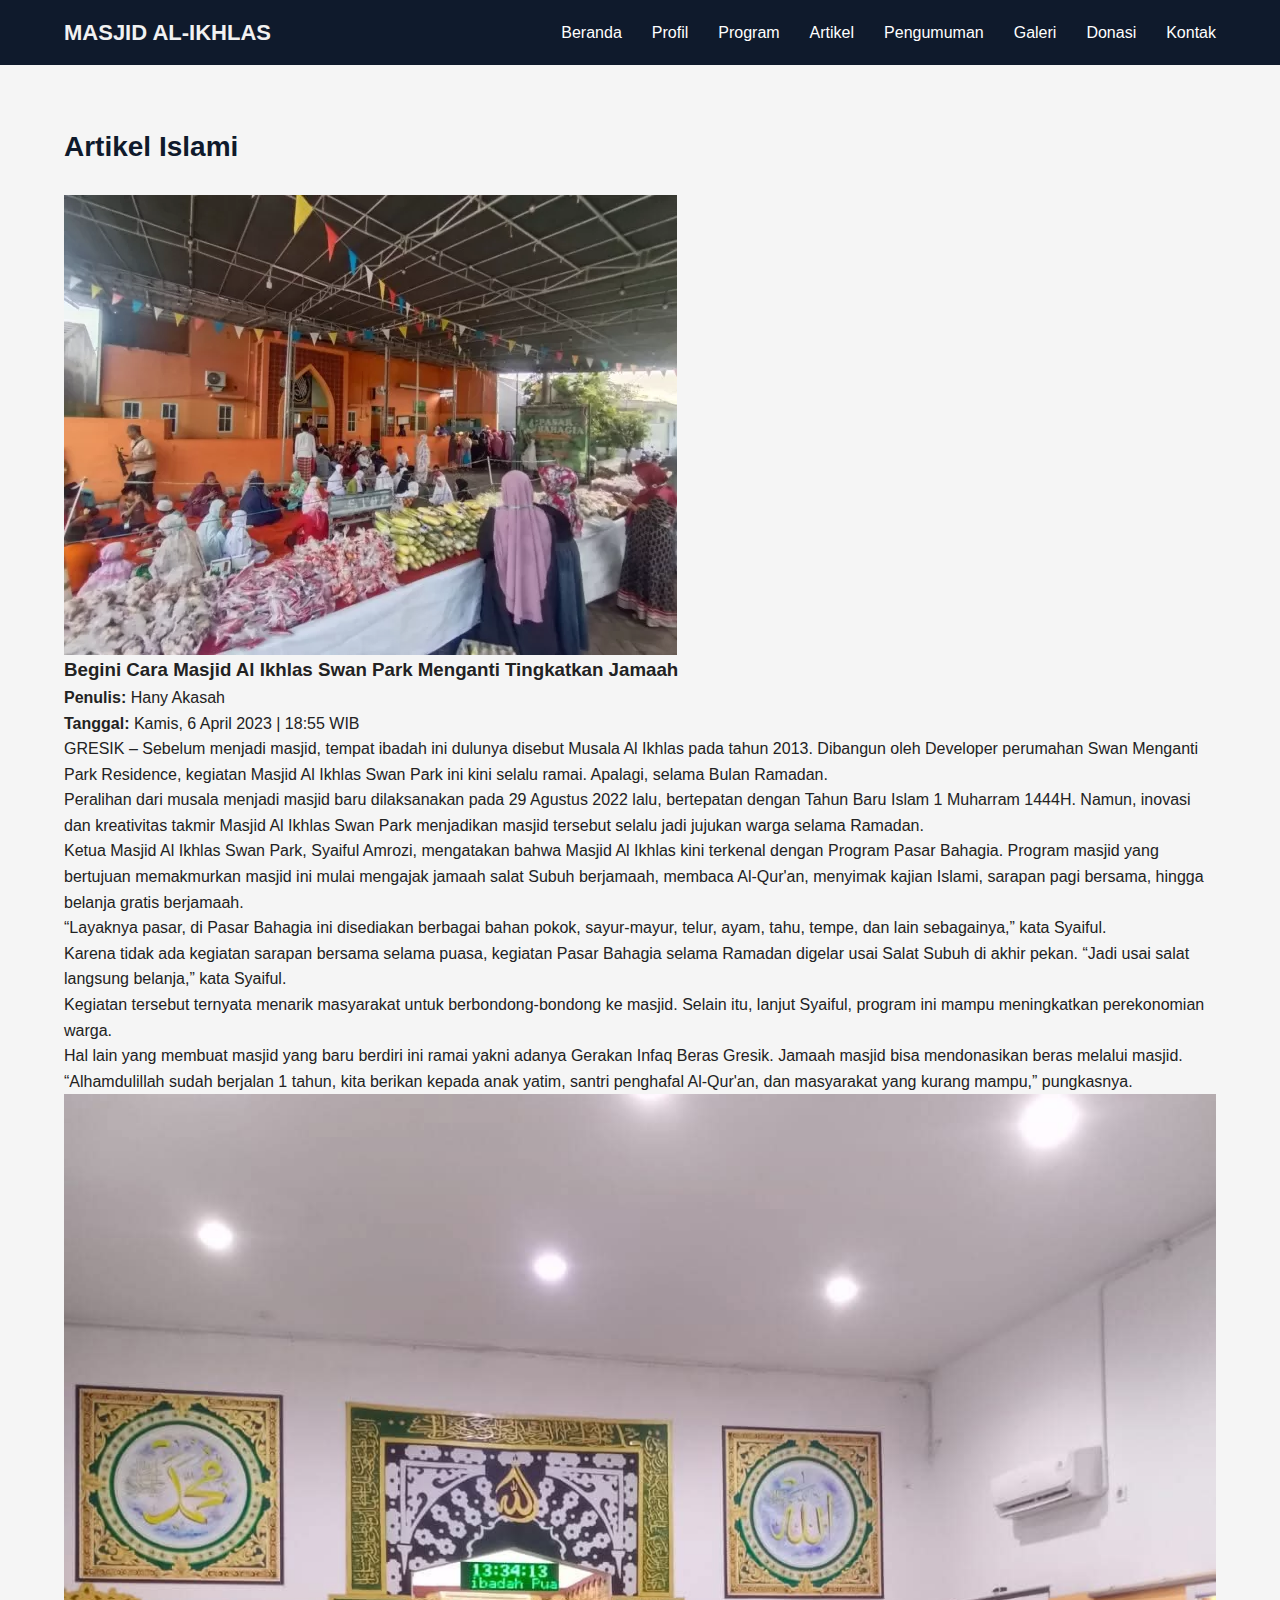
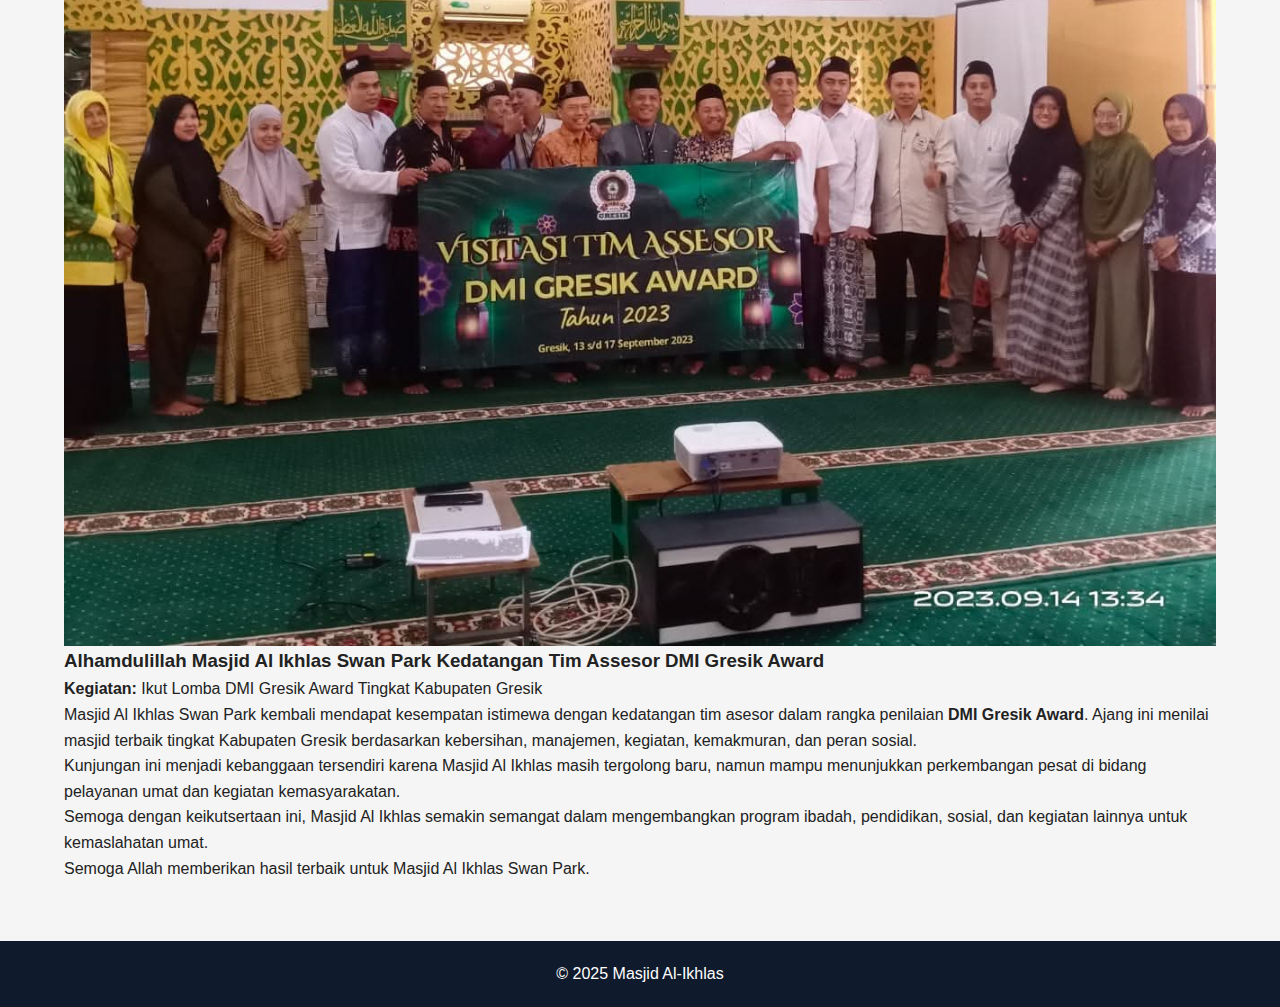
<file: artikel.html>
<!DOCTYPE html>
<html lang="id">
<head>
<meta charset="UTF-8">
<meta name="viewport" content="width=device-width, initial-scale=1.0">

<title>Artikel</title>
<link rel="stylesheet" href="style.css">
</head>
<body>

<nav>
    <div class="logo">MASJID AL-IKHLAS</div>
    <div class="menu-btn">☰</div>
    <ul>
        <li><a href="index.html">Beranda</a></li>
        <li><a href="profil.html">Profil</a></li>
        <li><a href="program.html">Program</a></li>
        <li><a href="artikel.html" class="active">Artikel</a></li>
        <li><a href="pengumuman.html">Pengumuman</a></li>
        <li><a href="galeri.html">Galeri</a></li>
        <li><a href="qris.html">Donasi</a></li>
        <li><a href="kontak.html">Kontak</a></li>
    </ul>
</nav>

<section class="section">
<h2>Artikel Islami</h2>

<!-- ====================== ARTIKEL 1 ====================== -->
<div class="artikel-card">
    <img src="art1.jpg" alt="Artikel 1" class="artikel-img">

    <div class="artikel-content">
        <h3>Begini Cara Masjid Al Ikhlas Swan Park Menganti Tingkatkan Jamaah</h3>

        <p><strong>Penulis:</strong> Hany Akasah</p>
        <p><strong>Tanggal:</strong> Kamis, 6 April 2023 | 18:55 WIB</p>

        <p>GRESIK – Sebelum menjadi masjid, tempat ibadah ini dulunya disebut Musala Al Ikhlas pada tahun 2013. Dibangun oleh Developer perumahan Swan Menganti Park Residence, kegiatan Masjid Al Ikhlas Swan Park ini kini selalu ramai. Apalagi, selama Bulan Ramadan.</p>

        <p>Peralihan dari musala menjadi masjid baru dilaksanakan pada 29 Agustus 2022 lalu, bertepatan dengan Tahun Baru Islam 1 Muharram 1444H. Namun, inovasi dan kreativitas takmir Masjid Al Ikhlas Swan Park menjadikan masjid tersebut selalu jadi jujukan warga selama Ramadan.</p>

        <p>Ketua Masjid Al Ikhlas Swan Park, Syaiful Amrozi, mengatakan bahwa Masjid Al Ikhlas kini terkenal dengan Program Pasar Bahagia. Program masjid yang bertujuan memakmurkan masjid ini mulai mengajak jamaah salat Subuh berjamaah, membaca Al-Qur'an, menyimak kajian Islami, sarapan pagi bersama, hingga belanja gratis berjamaah.</p>

        <p>“Layaknya pasar, di Pasar Bahagia ini disediakan berbagai bahan pokok, sayur-mayur, telur, ayam, tahu, tempe, dan lain sebagainya,” kata Syaiful.</p>

        <p>Karena tidak ada kegiatan sarapan bersama selama puasa, kegiatan Pasar Bahagia selama Ramadan digelar usai Salat Subuh di akhir pekan. “Jadi usai salat langsung belanja,” kata Syaiful.</p>

        <p>Kegiatan tersebut ternyata menarik masyarakat untuk berbondong-bondong ke masjid. Selain itu, lanjut Syaiful, program ini mampu meningkatkan perekonomian warga.</p>

        <p>Hal lain yang membuat masjid yang baru berdiri ini ramai yakni adanya Gerakan Infaq Beras Gresik. Jamaah masjid bisa mendonasikan beras melalui masjid.</p>

        <p>“Alhamdulillah sudah berjalan 1 tahun, kita berikan kepada anak yatim, santri penghafal Al-Qur'an, dan masyarakat yang kurang mampu,” pungkasnya.</p>
    </div>
</div>



<!-- ====================== ARTIKEL 2 ====================== -->
<div class="artikel-card">
    <img src="art2.jpg" alt="Artikel 2" class="artikel-img">

    <div class="artikel-content">
        <h3>Alhamdulillah Masjid Al Ikhlas Swan Park Kedatangan Tim Assesor DMI Gresik Award</h3>

        <p><strong>Kegiatan:</strong> Ikut Lomba DMI Gresik Award Tingkat Kabupaten Gresik</p>

        <p>Masjid Al Ikhlas Swan Park kembali mendapat kesempatan istimewa dengan kedatangan tim asesor dalam rangka penilaian <strong>DMI Gresik Award</strong>. Ajang ini menilai masjid terbaik tingkat Kabupaten Gresik berdasarkan kebersihan, manajemen, kegiatan, kemakmuran, dan peran sosial.</p>

        <p>Kunjungan ini menjadi kebanggaan tersendiri karena Masjid Al Ikhlas masih tergolong baru, namun mampu menunjukkan perkembangan pesat di bidang pelayanan umat dan kegiatan kemasyarakatan.</p>

        <p>Semoga dengan keikutsertaan ini, Masjid Al Ikhlas semakin semangat dalam mengembangkan program ibadah, pendidikan, sosial, dan kegiatan lainnya untuk kemaslahatan umat.</p>

        <p>Semoga Allah memberikan hasil terbaik untuk Masjid Al Ikhlas Swan Park.</p>
    </div>
</div>

</section>

<footer>© 2025 Masjid Al-Ikhlas</footer>

<script src="main.js" defer></script>
</body>
</html>
</file>
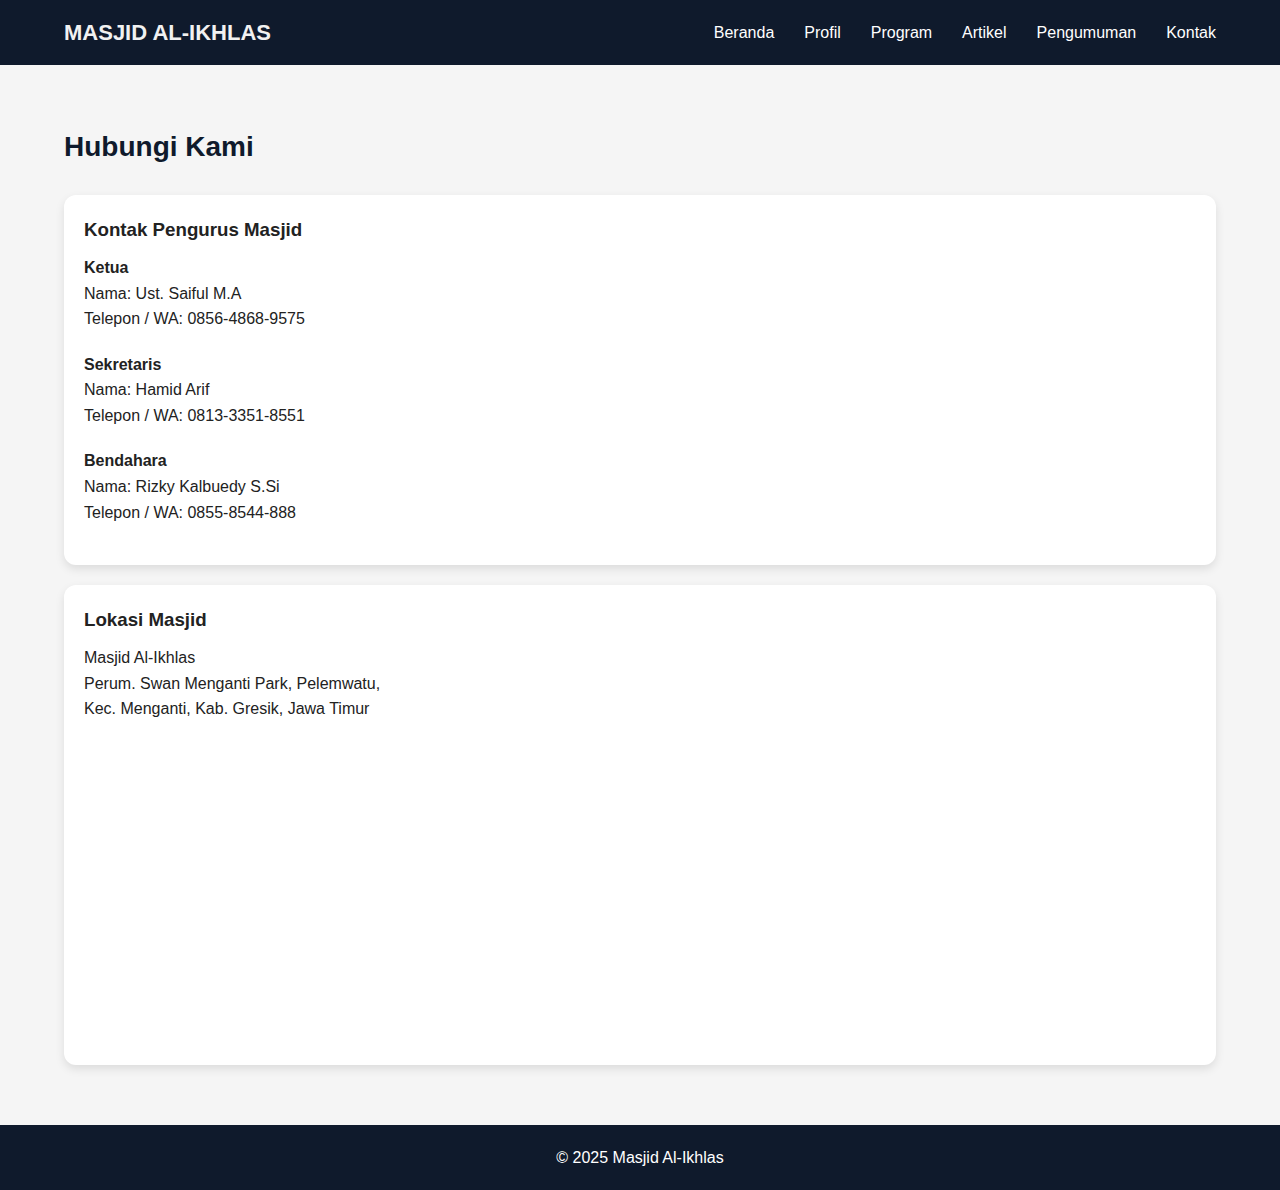
<file: kontak.html>
<!DOCTYPE html>
<html lang="id">
<head>
<meta charset="UTF-8">
<title>Kontak & Infaq</title>
<link rel="stylesheet" href="style.css">
</head>
<body>

<nav>
    <div class="logo">MASJID AL-IKHLAS</div>
    <div class="menu-btn">☰</div>
    <ul>
        <li><a href="index.html">Beranda</a></li>
        <li><a href="profil.html">Profil</a></li>
        <li><a href="program.html">Program</a></li>
        <li><a href="artikel.html">Artikel</a></li>
        <li><a href="pengumuman.html">Pengumuman</a></li>
      
        <li><a href="kontak.html">Kontak</a></li>
    </ul>
</nav>

<section class="section">
<h2 class="section-title">Hubungi Kami</h2>

<!-- ================================
     KONTAK PENGURUS (Baru)
================================ -->
<div class="card">

    <h3 style="color: var(--brand); margin-bottom: 10px;">Kontak Pengurus Masjid</h3>

    <div style="margin-bottom: 20px;">
        <h4 style="color: var(--text);">Ketua</h4>
        <p>Nama: Ust. Saiful M.A</p>
        <p>Telepon / WA: 
            <a href="https://wa.me/6285648689575" style="color: var(--brand);">
                0856-4868-9575
            </a>
        </p>
    </div>

    <div style="margin-bottom: 20px;">
        <h4 style="color: var(--text);">Sekretaris</h4>
        <p>Nama: Hamid Arif</p>
        <p>Telepon / WA: 
            <a href="https://wa.me/6281333518551" style="color: var(--brand);">
                0813-3351-8551
            </a>
        </p>
    </div>

    <div style="margin-bottom: 20px;">
        <h4 style="color: var(--text);">Bendahara</h4>
        <p>Nama: Rizky Kalbuedy S.Si</p>
        <p>Telepon / WA: 
            <a href="https://wa.me/628558544888" style="color: var(--brand);">
                0855-8544-888
            </a>
        </p>
    </div>

</div>

<!-- ================================
     LOKASI MASJID
================================ -->
<div class="card" style="margin-top: 20px;">
    <h3 style="color: var(--brand); margin-bottom: 10px;">Lokasi Masjid</h3>
    <p>
        Masjid Al-Ikhlas<br>
        Perum. Swan Menganti Park, Pelemwatu,<br>
        Kec. Menganti, Kab. Gresik, Jawa Timur
    </p>

    <iframe 
    width="100%" 
    height="300" 
    style="border:0; border-radius: 12px; margin-top: 15px;" 
    allowfullscreen="" 
    loading="lazy" 
    referrerpolicy="no-referrer-when-downgrade"
    src="https://maps.google.com/maps?q=Perum.+Swan+Menganti+Park+Pelemwatu,+Kec.+Menganti,+Kab.+Gresik&t=&z=15&ie=UTF8&iwloc=&output=embed">
</iframe>
</div>

</section>

<footer>© 2025 Masjid Al-Ikhlas</footer>

<!-- ================================
     SCRIPT MENU
================================ -->
<script>
const menuBtn = document.querySelector(".menu-btn");
const navUl = document.querySelector("nav ul");

menuBtn.addEventListener("click", () => {
    navUl.classList.toggle("active");
});
</script>

</body>
</html>
</file>
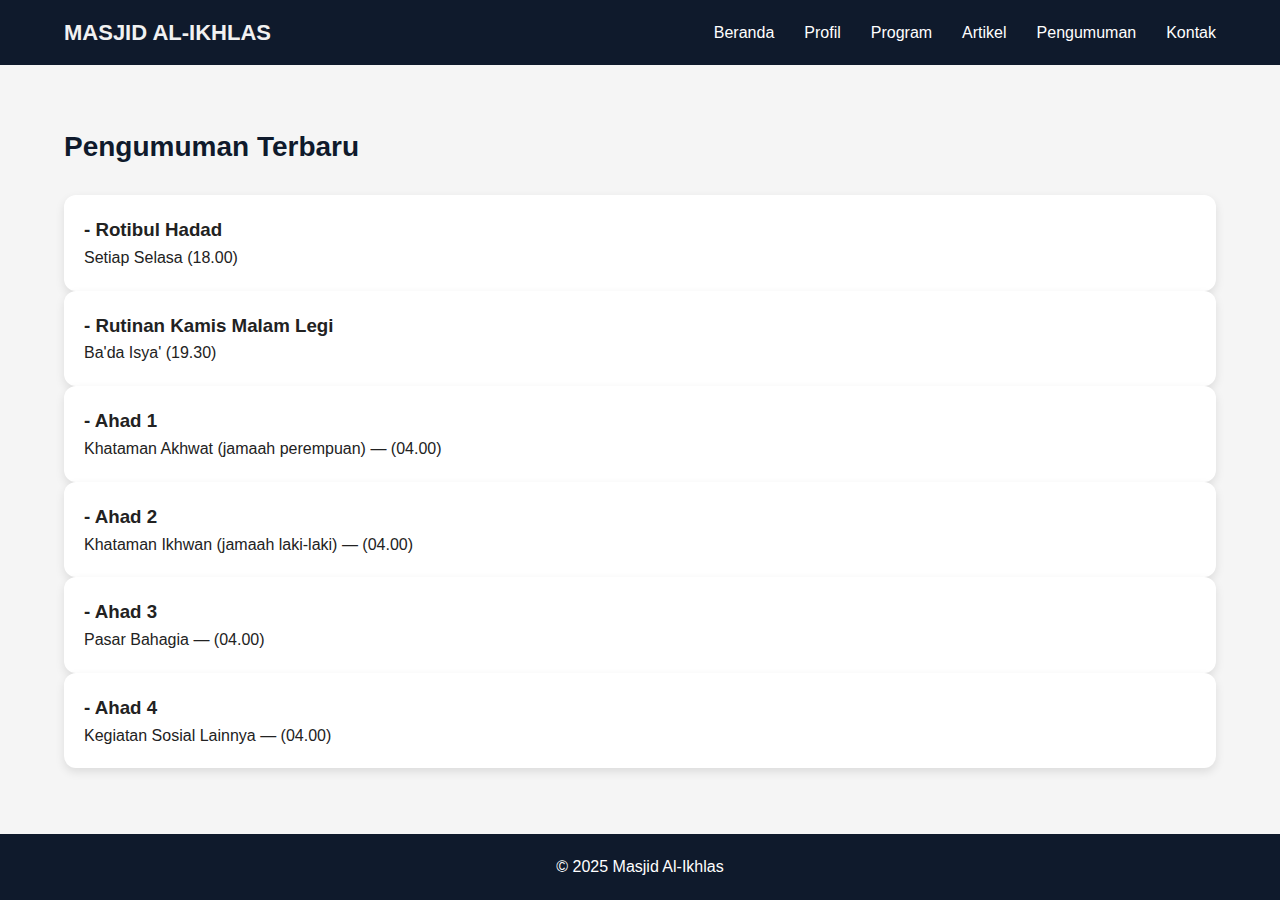
<file: pengumuman.html>
<!DOCTYPE html>
<html lang="id">
<head>
<meta charset="UTF-8">
<title>Pengumuman</title>
<link rel="stylesheet" href="style.css">
</head>
<body>

<nav class="navbar">
     <div class="logo">MASJID AL-IKHLAS</div>
   <div class="menu-btn">☰</div>


    <ul class="nav-links">
        <li><a href="index.html">Beranda</a></li>
        <li><a href="profil.html">Profil</a></li>
        <li><a href="program.html">Program</a></li>
        <li><a href="artikel.html">Artikel</a></li>
        <li><a href="pengumuman.html">Pengumuman</a></li>
        <li><a href="kontak.html">Kontak</a></li>
    </ul>
</nav>

<section class="section">
<h2 class="section-title">Pengumuman Terbaru</h2>

<div class="card">
    <h3>- Rotibul Hadad</h3>
    <p>Setiap Selasa (18.00)</p>
</div>

<div class="card">
    <h3>- Rutinan Kamis Malam Legi</h3>
    <p>Ba'da Isya' (19.30)</p>
</div>

<div class="card">
    <h3>- Ahad 1</h3>
    <p>Khataman Akhwat (jamaah perempuan) — (04.00)</p>
</div>

<div class="card">
    <h3>- Ahad 2</h3>
    <p>Khataman Ikhwan (jamaah laki-laki) — (04.00)</p>
</div>

<div class="card">
    <h3>- Ahad 3</h3>
    <p>Pasar Bahagia — (04.00)</p>
</div>

<div class="card">
    <h3>- Ahad 4</h3>
    <p>Kegiatan Sosial Lainnya — (04.00)</p>
</div>

</section>

<footer>© 2025 Masjid Al-Ikhlas</footer>

<script src="main.js"></script>
</body>
</html>
</file>
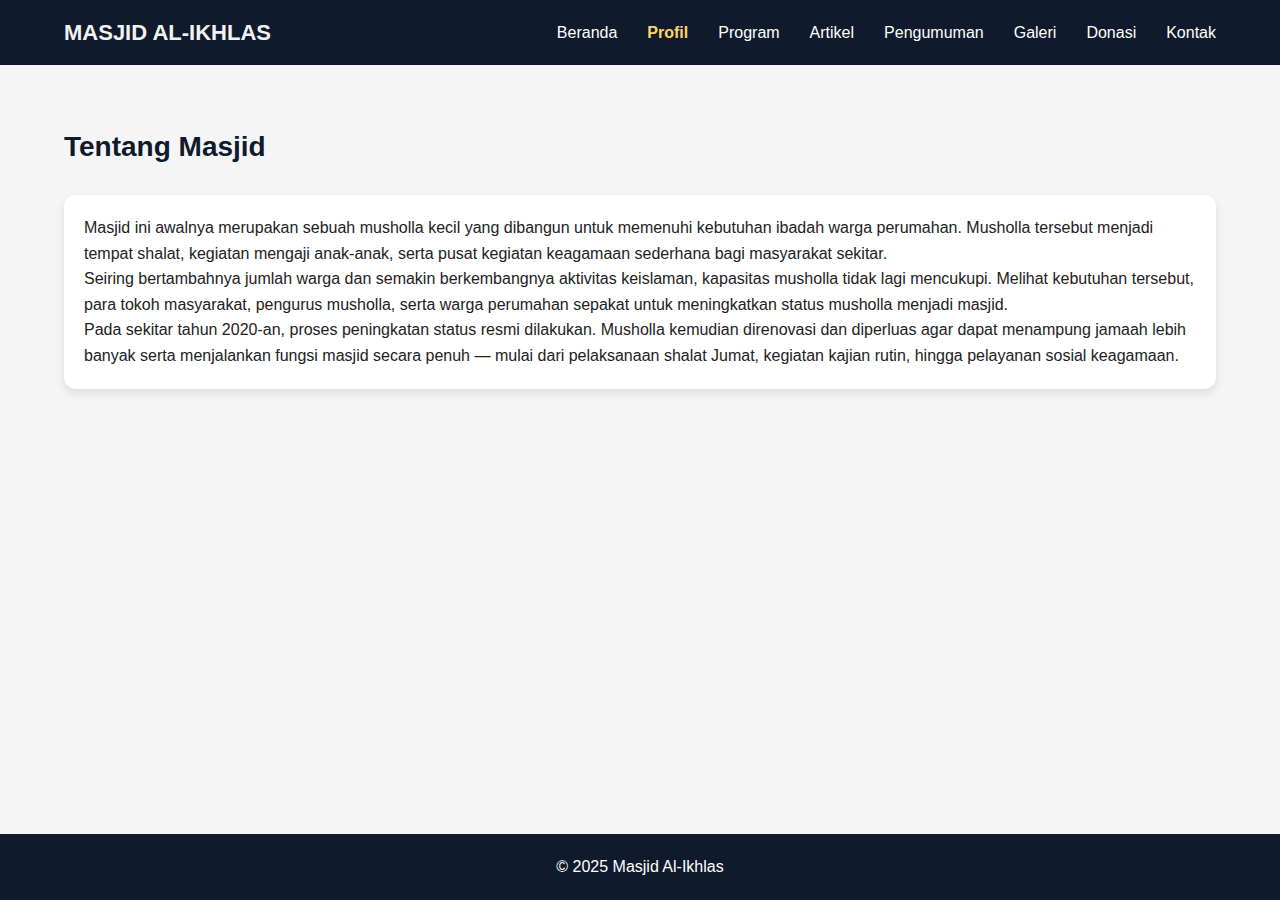
<file: profil.html>
<!DOCTYPE html>
<html lang="id">
<head>
<meta charset="UTF-8">
<meta name="viewport" content="width=device-width, initial-scale=1.0">

<title>Profil Masjid</title>
<link rel="stylesheet" href="style.css">
</head>
<body>

<nav>
    <div class="logo">MASJID AL-IKHLAS</div>
    <div class="menu-btn">☰</div>

    <ul>
        <li><a href="index.html">Beranda</a></li>
        <li><a href="profil.html">Profil</a></li>
        <li><a href="program.html">Program</a></li>
        <li><a href="artikel.html" class="active">Artikel</a></li>
        <li><a href="pengumuman.html">Pengumuman</a></li>
        <li><a href="galeri.html">Galeri</a></li>
        <li><a href="qris.html">Donasi</a></li>
        <li><a href="kontak.html">Kontak</a></li>
    </ul>
</nav>

<section class="section">
<h2 class="section-title">Tentang Masjid</h2>

<div class="card">
    <p>
        Masjid ini awalnya merupakan sebuah musholla kecil yang dibangun untuk memenuhi kebutuhan ibadah warga perumahan. Musholla tersebut menjadi tempat shalat, kegiatan mengaji anak-anak, serta pusat kegiatan keagamaan sederhana bagi masyarakat sekitar.
    </p>

    <p>
        Seiring bertambahnya jumlah warga dan semakin berkembangnya aktivitas keislaman, kapasitas musholla tidak lagi mencukupi. Melihat kebutuhan tersebut, para tokoh masyarakat, pengurus musholla, serta warga perumahan sepakat untuk meningkatkan status musholla menjadi masjid.
    </p>

    <p>
        Pada sekitar tahun 2020-an, proses peningkatan status resmi dilakukan. Musholla kemudian direnovasi dan diperluas agar dapat menampung jamaah lebih banyak serta menjalankan fungsi masjid secara penuh — mulai dari pelaksanaan shalat Jumat, kegiatan kajian rutin, hingga pelayanan sosial keagamaan.
    </p>
</div>

</section>

<footer>© 2025 Masjid Al-Ikhlas</footer>


<!-- ========================== -->
<!--  SEMUA JAVASCRIPT DIGABUNG  -->
<!-- ========================== -->
<script>

// -----------------------------
// Highlight menu otomatis
// -----------------------------
const navLinks = document.querySelectorAll("nav ul li a");
navLinks.forEach(link => {
  if (link.href === window.location.href) {
    link.style.color = "#ffd369";
    link.style.fontWeight = "bold";
  }
});

// -----------------------------
// Popup Gallery (jaga kalau butuh)
// -----------------------------
function openImage(src) {
  const pop = document.getElementById("popup");
  document.getElementById("popup-img").src = src;
  pop.style.display = "flex";
}

function closeImage() {
  document.getElementById("popup").style.display = "none";
}

// -----------------------------
// Mobile Menu Button
// -----------------------------
const menuBtn = document.querySelector(".menu-btn");
const navList = document.querySelector("nav ul");

if (menuBtn) {
    menuBtn.addEventListener("click", () => {
        navList.classList.toggle("active");
    });
}

</script>

</body>
</html>
</file>
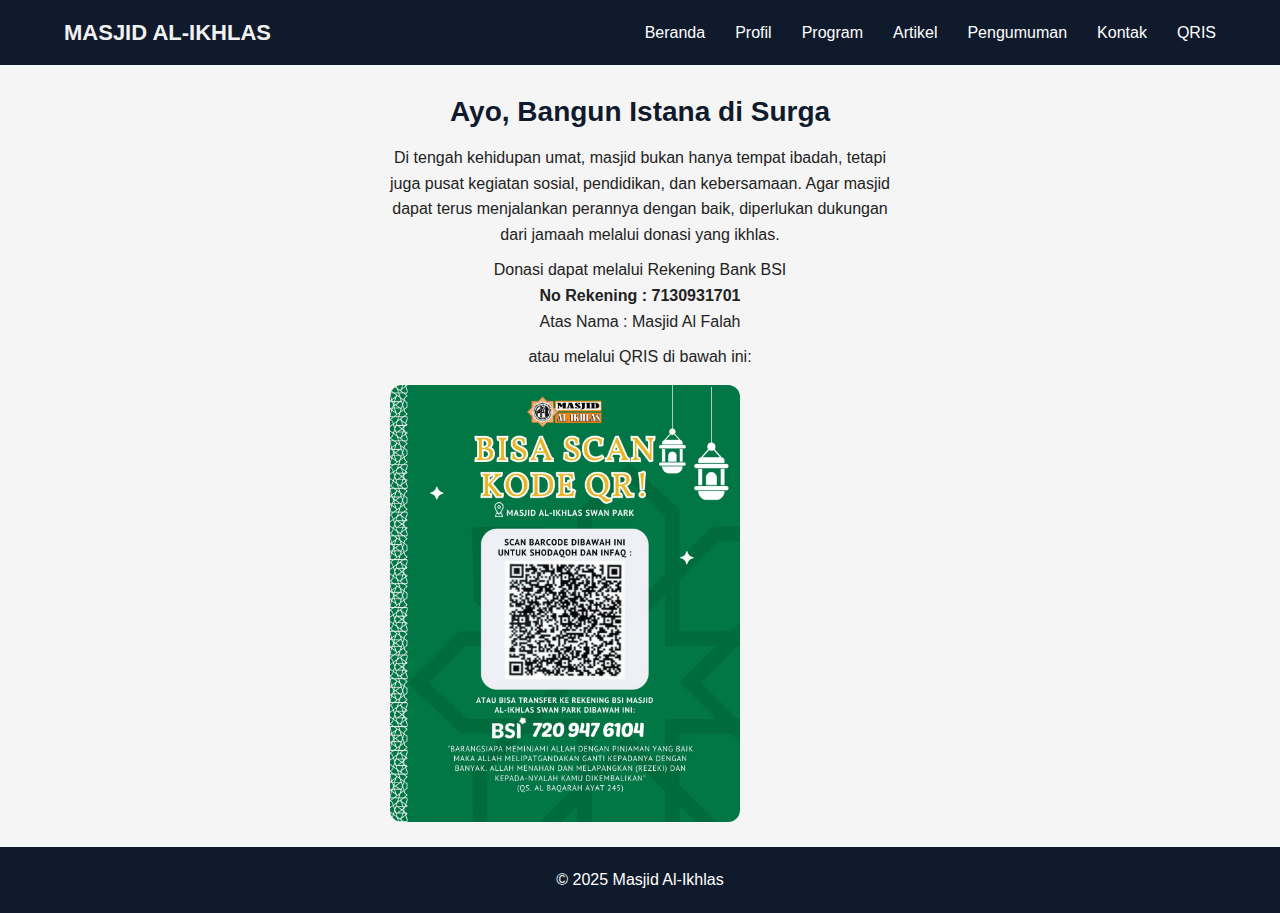
<file: qris.html>
<!DOCTYPE html>
<html lang="id">
<head>
<meta charset="UTF-8">
<meta name="viewport" content="width=device-width, initial-scale=1.0">
<title>QRIS Masjid</title>
<link rel="stylesheet" href="style.css">

<style>
.section {
    padding: 25px;
}

.qris-box {
    max-width: 500px;
    margin: auto;
    text-align: center;
}

.qris-box img {
    width: 100%;
    max-width: 350px;
    border-radius: 12px;
    margin-top: 15px;
}

.qris-box h2 {
    margin-bottom: 10px;
}

.qris-box p {
    line-height: 1.6;
    margin-bottom: 10px;
}
</style>
</head>

<body>

<nav>
    <div class="logo">MASJID AL-IKHLAS</div>
    <div class="menu-btn">☰</div>
    <ul>
        <li><a href="index.html">Beranda</a></li>
        <li><a href="profil.html">Profil</a></li>
        <li><a href="program.html">Program</a></li>
        <li><a href="artikel.html">Artikel</a></li>
        <li><a href="pengumuman.html">Pengumuman</a></li>
        <li><a href="kontak.html">Kontak</a></li>
        <li><a href="qris.html" class="active">QRIS</a></li>
    </ul>
</nav>

<section class="section">
    <div class="qris-box">
        <h2>Ayo, Bangun Istana di Surga</h2>

        <p>
            Di tengah kehidupan umat, masjid bukan hanya tempat ibadah, tetapi juga pusat kegiatan sosial,
            pendidikan, dan kebersamaan. Agar masjid dapat terus menjalankan perannya dengan baik, diperlukan
            dukungan dari jamaah melalui donasi yang ikhlas.
        </p>

        <p>
            Donasi dapat melalui Rekening Bank BSI <br>
            <b>No Rekening : 7130931701</b> <br>
            Atas Nama : Masjid Al Falah
        </p>

        <p>atau melalui QRIS di bawah ini:</p>

        <img src="qris.jpg" alt="QRIS Masjid">
    </div>
</section>

<footer>© 2025 Masjid Al-Ikhlas</footer>

<script>
const menuBtn = document.querySelector(".menu-btn");
const navUl = document.querySelector("nav ul");
menuBtn.addEventListener("click", () => {
    navUl.classList.toggle("active");
});
</script>

</body>
</html>
</file>
<file: style.css>
/* ============================================
   RESET + GLOBAL
============================================ */
* {
    margin: 0;
    padding: 0;
    box-sizing: border-box;
    font-family: "Poppins", sans-serif;
}

html, body {
    height: 100%;
}

body {
    background: #f5f5f5;
    color: #222;
    line-height: 1.6;

    /* sticky footer */
    display: flex;
    flex-direction: column;
}

img {
    max-width: 100%;
    display: block;
}

a {
    color: inherit;
    text-decoration: none;
}

/* ============================================
   NAVBAR (FIXED)
============================================ */
nav {
    width: 100%;
    padding: 15px 5%;
    background: #0f1a2c;
    display: flex;
    justify-content: space-between;
    align-items: center;
    position: relative; /* penting untuk mobile menu */
}

nav .logo {
    color: #F1F1F1;
    font-size: 22px;
    font-weight: 700;
}

/* desktop menu */
nav ul {
    display: flex;
    gap: 30px;
    list-style: none;
}

nav ul li a {
    color: #fff;
    font-size: 16px;
    transition: 0.3s;
}

nav ul li a:hover {
    color: #ffd369;
}

/* ======== TOMBOL MOBILE (☰) ======== */
.menu-btn {
    display: none;
    font-size: 28px;
    color: #FFFFFF;
    cursor: pointer;
}

/* menu mobile saat aktif */
nav ul.active {
    display: flex !important;
    flex-direction: column;
    position: absolute;
    top: 62px;
    right: 0;
    background: #0f1a2c;
    width: 200px;
    padding: 20px;
    border-radius: 0 0 0 12px;
    gap: 15px;
    z-index: 999;
}

/* ============================================
   HERO
============================================ */
.hero {
    height: 300px;
    display: flex;
    justify-content: center;
    align-items: center;
    color: white;
    background: url("masjid.jpg") center/cover no-repeat;
}

.hero h1 {
    font-size: 40px;
    max-width: 500px;
    color: #fff;
    text-shadow: 1px 1px 5px rgba(0, 0, 0, 0.6);
}

/* ============================================
   SECTION + CARD
============================================ */
.section {
    padding: 60px 5%;
}

.section h2 {
    font-size: 28px;
    margin-bottom: 25px;
    color: #0f1a2c;
}

.grid {
    display: grid;
    gap: 20px;
    grid-template-columns: repeat(auto-fit, minmax(250px, 1fr));
}

.card {
    background: #fff;
    padding: 20px;
    border-radius: 12px;
    box-shadow: 0 4px 10px rgba(0, 0, 0, 0.1);
}

/* ============================================
   FORM
============================================ */
form input,
form textarea {
    width: 100%;
    padding: 12px;
    border-radius: 8px;
    border: 1px solid #ccc;
    margin-bottom: 15px;
    font-size: 15px;
}

button {
    padding: 12px 20px;
    background: #0f1a2c;
    border-radius: 10px;
    color: #fff;
    border: none;
    cursor: pointer;
}

button:hover {
    background: #1b2c4d;
}

/* ============================================
   FOOTER
============================================ */
footer {
    width: 100%;
    padding: 20px 5%;
    background: #0f1a2c;
    color: #fff;
    text-align: center;
    margin-top: auto; /* ⬅ penting untuk sticky footer */
}

/* ============================================
   RESPONSIVENESS
============================================ */

/* TABLET */
@media (max-width: 992px) {
    .hero h1 {
        font-size: 32px;
    }
}

/* MOBILE */
@media (max-width: 768px) {

    .hero {
        height: 45vh;
        padding-left: 5%;
    }

    .hero h1 {
        font-size: 26px;
        max-width: 300px;
    }

    /* sembunyikan menu desktop */
    nav ul {
        display: none;
        flex-direction: column;
    }

    /* tampilkan tombol 3 garis */
    .menu-btn {
        display: block;
    }

    /* menu mobile saat aktif */
    nav ul.active {
        display: flex !important;
        flex-direction: column;
    }
}

/* ============================================
   PROGRAM GRID
============================================ */
.program-grid {
    display: grid;
    grid-template-columns: repeat(auto-fit, minmax(180px, 1fr));
    gap: 15px;
}

.program-card {
    padding: 0;
    overflow: hidden;
    text-align: center;
}

.program-card img {
    width: 100%;
    height: 140px;
    object-fit: cover;
    border-radius: 10px 10px 0 0;
}

.program-card p {
    padding: 10px;
    font-weight: bold;
    background: white;
    border-radius: 0 0 10px 10px;
}

/* ============================================
   GALERI - FIX 4:3 RATIO
============================================ */
.gallery img,
.grid img {
    width: 100%;
    aspect-ratio: 4 / 3;  
    object-fit: cover;
    border-radius: 12px;
    cursor: pointer;
    transition: 0.2s ease-in-out;
    padding: 0 !important;
}
</file>
